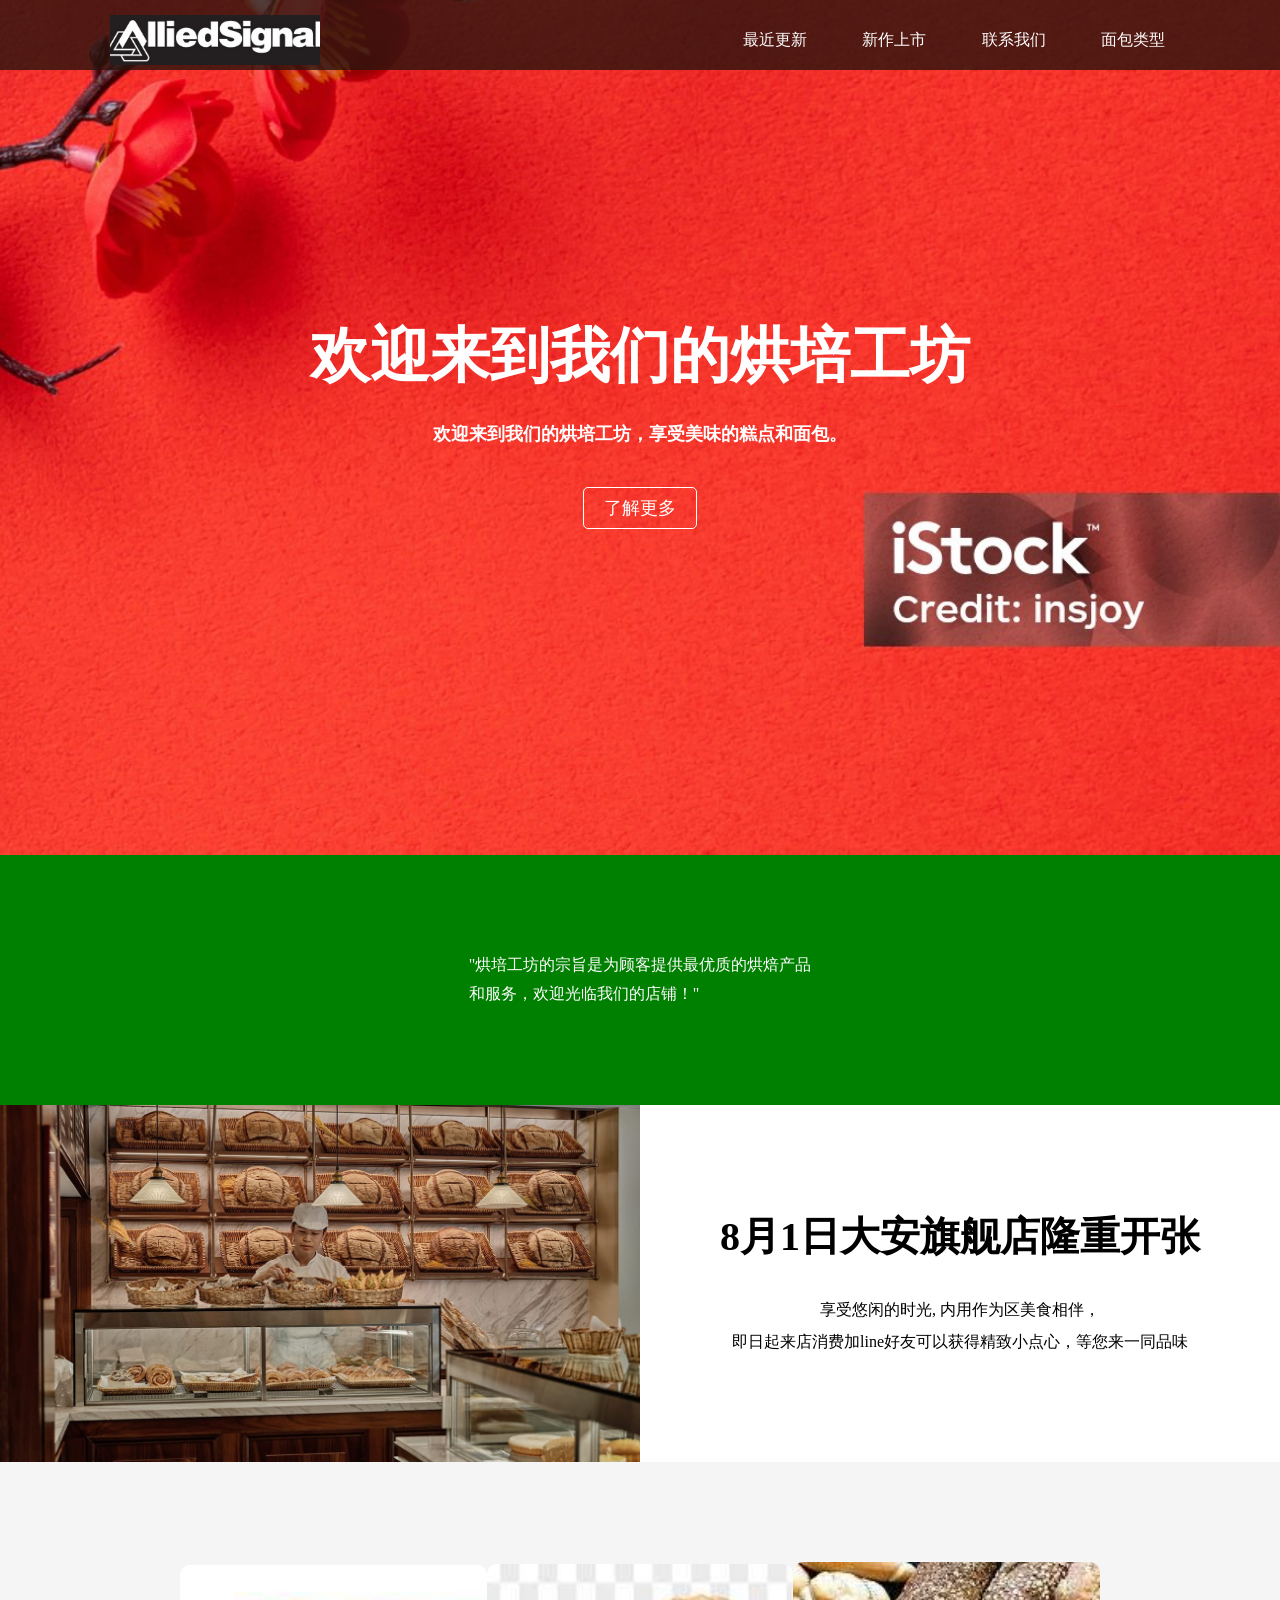
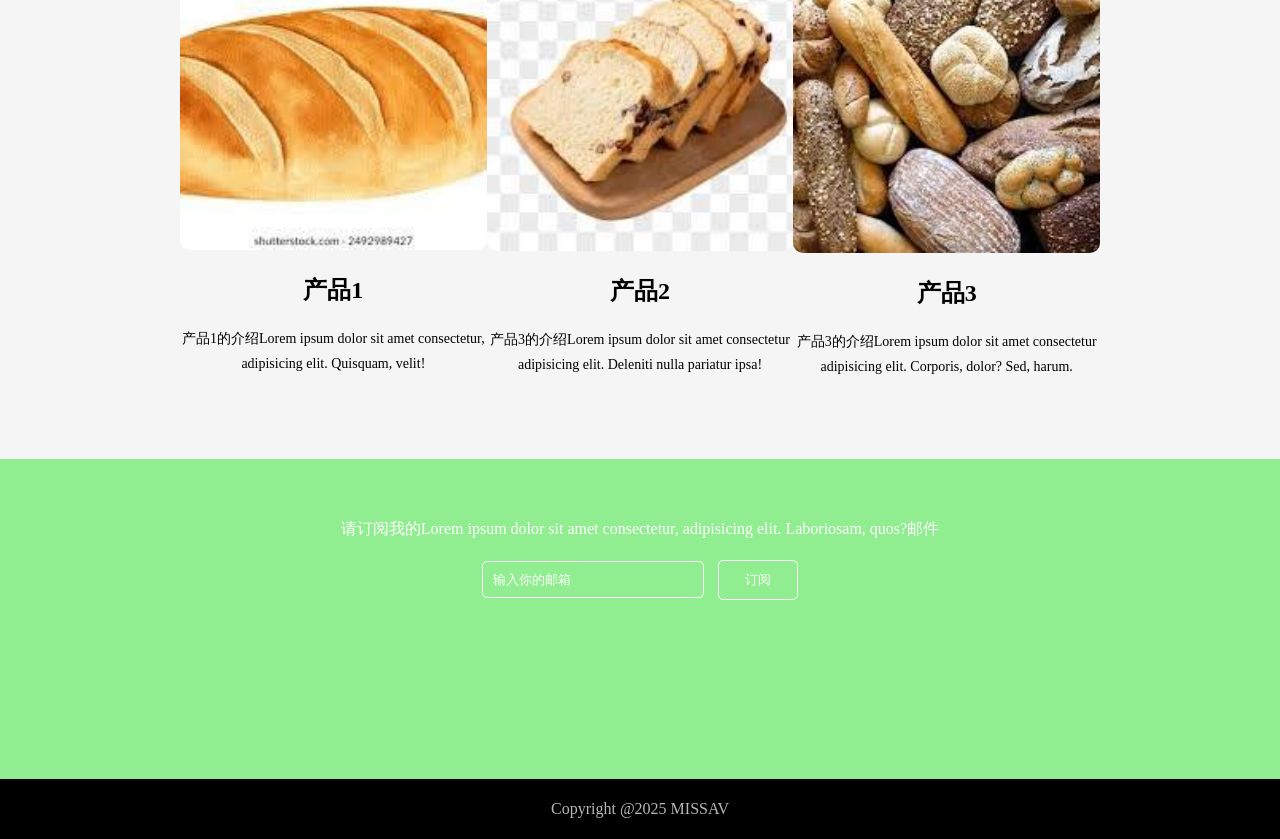
<file: index.html>
<!DOCTYPE html>
<!-- html标签里面的lang属性是用来设置网页的语言的 -->
<html lang="zh-CN">
<head>
  <meta charset="UTF-8">
  <meta name="viewport" content="width=device-width, initial-scale=1.0">
  <title>烘培工坊</title>
  <!-- 用link引入css样式表格 -->
  <link rel="stylesheet" href="style.css">
</head>

<body>
  <header>
    <!-- button是按钮，class是类名，汉堡选单的字符，在屏幕小的时候才出现，点击的时候显示导览列 -->
    <button class="menu">&#9776;</button>
    <h1>烘培工坊</h1>
    <nav>
      <!-- ul是无序列表，li是列表项，a是超链接 -->
      <ul>
      <li><a href="#">最近更新</a></li>
      <li><a href="#">新作上市</a></li>
      <li><a href="#">联系我们</a></li>
      <li><a href="#">面包类型</a></li>
       </ul>
    </nav>
  </header>
    
  <main>  
    <section class="intro">
      <h2>欢迎来到我们的烘培工坊</h2>
    <p><strong>欢迎来到我们的烘培工坊，享受美味的糕点和面包。</strong></p>
    <p><a href="https://www.example.com">了解更多</a></p>
    </section>
      
    <section class="slogan">
      <!--在 HTML 中，<blockquote> 标签用于表示引用的内容。通常用于引用其他来源的文本-->
      <blockquote>"烘培工坊的宗旨是为顾客提供最优质的烘焙产品 <br>和服务，欢迎光临我们的店铺！"</blockquote>
     </section>

    <section class="shop">
      <!-- img里面的src写的是文件的相对路径-->
      <img src="images/面包店.jpg" alt="烘培工坊大安店">

      <div class="info">
      <h2>8月1日大安旗舰店隆重开张</h2>
      <p>享受悠闲的时光, 内用作为区美食相伴，<br>
      即日起来店消费加line好友可以获得精致小点心，等您来一同品味</p>
      </div>
    </section>

    <!-- 产品介绍 -->
    <section class="product">
      <div>
        <img src="images/p1.jpeg" alt="产品1">
        <h3>产品1</h3>  
        <p>产品1的介绍Lorem ipsum dolor sit amet consectetur, adipisicing elit. Quisquam, velit!</p>
      </div>
      <div>
        <img src="images/p2.jpeg" alt="产品2">
        <h3>产品2</h3>  
        <p>产品3的介绍Lorem ipsum dolor sit amet consectetur adipisicing elit. Deleniti nulla pariatur ipsa!</p>
      </div>
      <div>
        <img src="images/p3.jpeg" alt="产品3">
        <h3>产品3</h3>  
        <p>产品3的介绍Lorem ipsum dolor sit amet consectetur adipisicing elit. Corporis, dolor? Sed, harum.</p>
      </div>
    </section>

    <section class="newsletter">
      <p>请订阅我的Lorem ipsum dolor sit amet consectetur, adipisicing elit. Laboriosam, quos?邮件</p>
      <form>
        <input type="email" placeholder="输入你的邮箱" required> 
        <button type="submit">订阅</button>
      </form>
    </section>
  </main>  

    <footer>
      <p>Copyright @2025 MISSAV</p>
    </footer>   
</body>
</html>
</file>
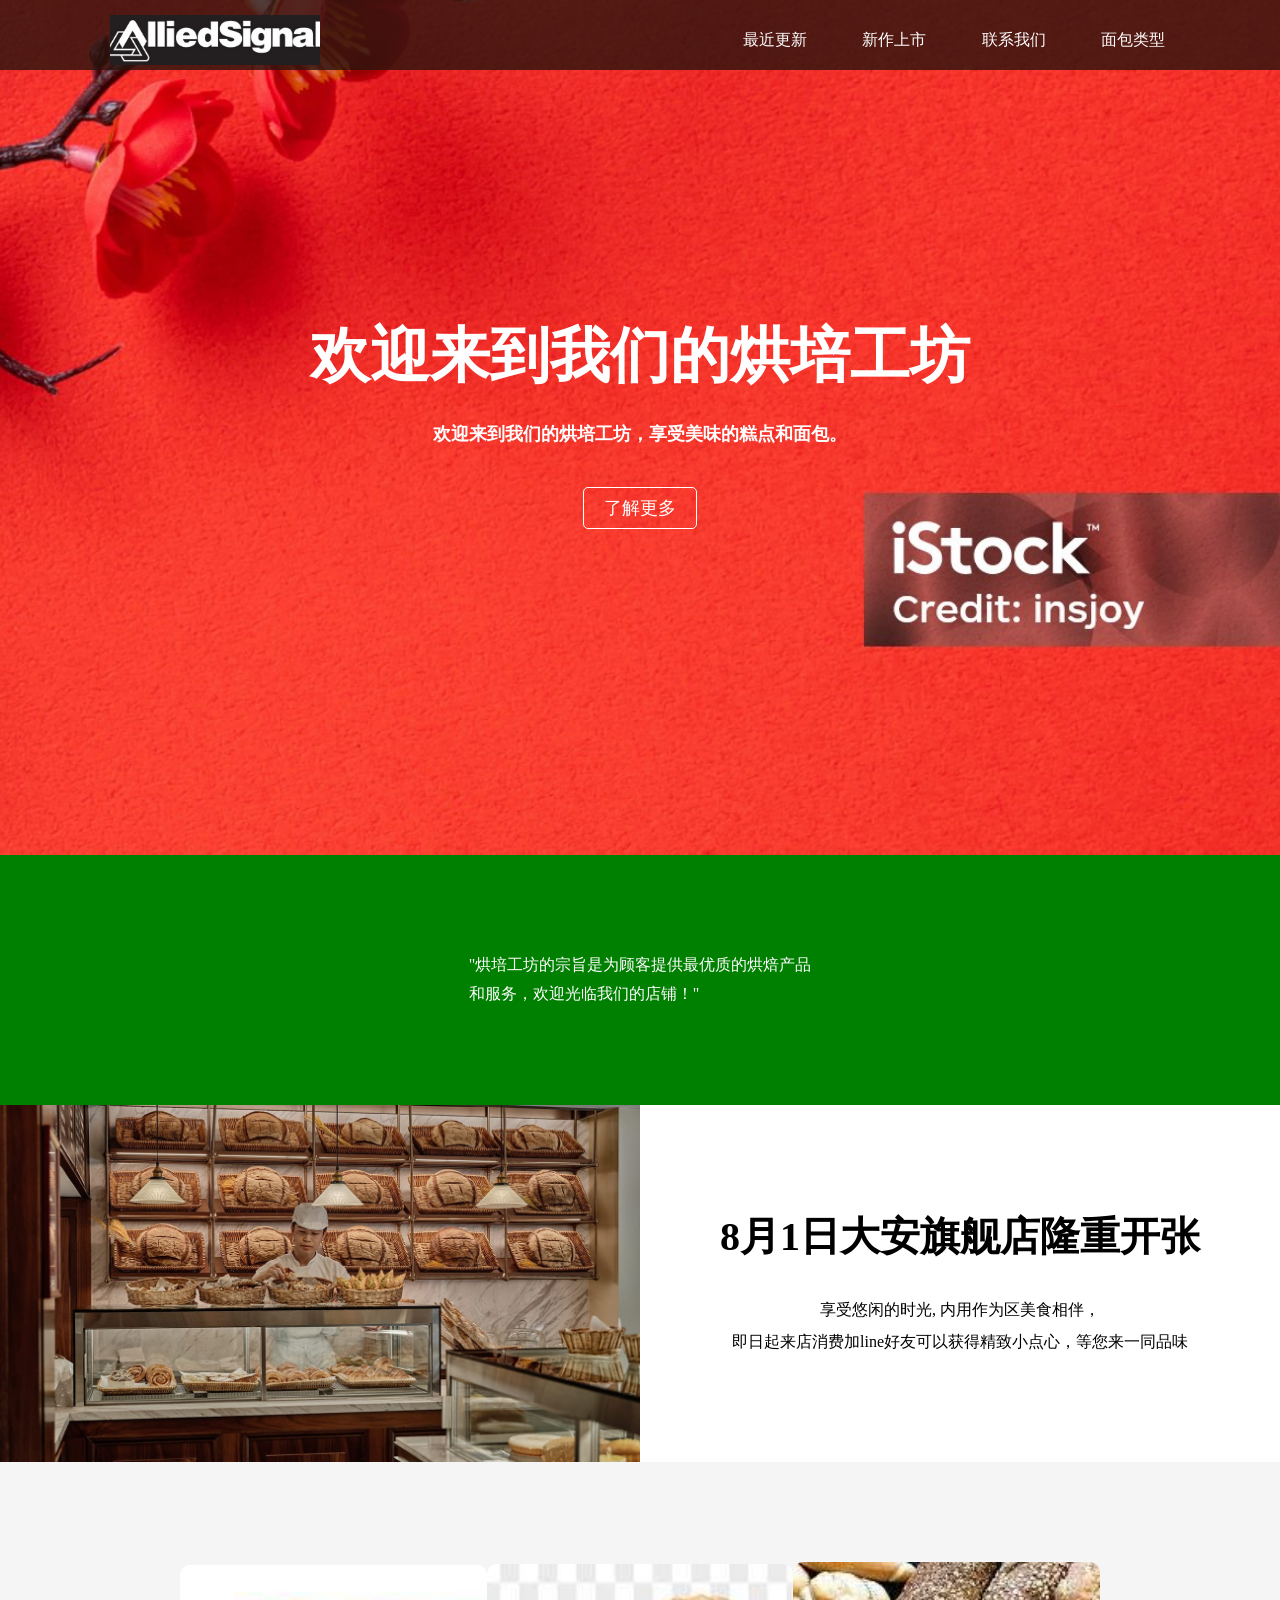
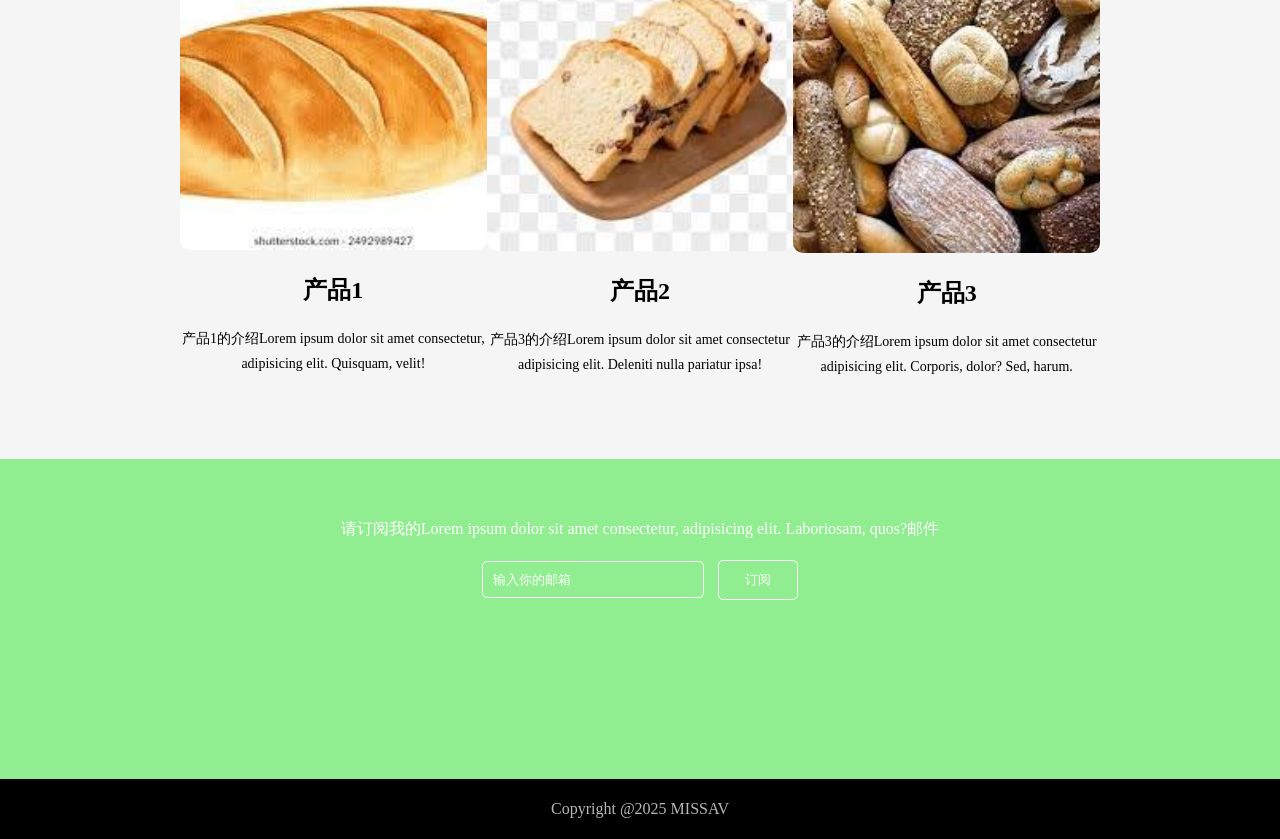
<file: my project example/index.html>
<!DOCTYPE html>
<!-- html标签里面的lang属性是用来设置网页的语言的 -->
<html lang="zh-CN">
<head>
  <meta charset="UTF-8">
  <meta name="viewport" content="width=device-width, initial-scale=1.0">
  <title>烘培工坊</title>
  <!-- 用link引入css样式表格 -->
  <link rel="stylesheet" href="style.css">
</head>

<body>
  <header>
    <!-- button是按钮，class是类名，汉堡选单的字符，在屏幕小的时候才出现，点击的时候显示导览列 -->
    <button class="menu">&#9776;</button>
    <h1>烘培工坊</h1>
    <nav>
      <!-- ul是无序列表，li是列表项，a是超链接 -->
      <ul>
      <li><a href="#">最近更新</a></li>
      <li><a href="#">新作上市</a></li>
      <li><a href="#">联系我们</a></li>
      <li><a href="#">面包类型</a></li>
      </ul>
    </nav>
  </header>
    
  <main>  
    <section class="intro">
      <h2>欢迎来到我们的烘培工坊</h2>
    <p><strong>欢迎来到我们的烘培工坊，享受美味的糕点和面包。</strong></p>
    <p><a href="https://www.example.com">了解更多</a></p>
    </section>
      
    <section class="slogan">
      <!--在 HTML 中，<blockquote> 标签用于表示引用的内容。通常用于引用其他来源的文本-->
      <blockquote>"烘培工坊的宗旨是为顾客提供最优质的烘焙产品 <br>和服务，欢迎光临我们的店铺！"</blockquote>
     </section>

    <section class="shop">
      <!-- img里面的src写的是文件的相对路径-->
      <img src="images/面包店.jpg" alt="烘培工坊大安店">

      <div class="info">
      <h2>8月1日大安旗舰店隆重开张</h2>
      <p>享受悠闲的时光, 内用作为区美食相伴，<br>
      即日起来店消费加line好友可以获得精致小点心，等您来一同品味</p>
      </div>
    </section>

    <!-- 产品介绍 -->
    <section class="product">
      <div>
        <img src="images/p1.jpeg" alt="产品1">
        <h3>产品1</h3>  
        <p>产品1的介绍Lorem ipsum dolor sit amet consectetur, adipisicing elit. Quisquam, velit!</p>
      </div>
      <div>
        <img src="images/p2.jpeg" alt="产品2">
        <h3>产品2</h3>  
        <p>产品3的介绍Lorem ipsum dolor sit amet consectetur adipisicing elit. Deleniti nulla pariatur ipsa!</p>
      </div>
      <div>
        <img src="images/p3.jpeg" alt="产品3">
        <h3>产品3</h3>  
        <p>产品3的介绍Lorem ipsum dolor sit amet consectetur adipisicing elit. Corporis, dolor? Sed, harum.</p>
      </div>
    </section>

    <section class="newsletter">
      <p>请订阅我的Lorem ipsum dolor sit amet consectetur, adipisicing elit. Laboriosam, quos?邮件</p>
      <form>
        <input type="email" placeholder="输入你的邮箱" required> 
        <button type="submit">订阅</button>
      </form>
    </section>
  </main>  

    <footer>
      <p>Copyright @2025 MISSAV</p>
    </footer>   
</body>
</html>
</file>
<file: style.css>
/* 因为css预设里面margin和padding是有值，这样可能对我们的设置造成干扰，所以先把他们变成0， */
* {
  padding: 0;
  margin: 0;
}

/* padding，margin设定一个值的话是四周，4个值的话顺序是上右下左，3个值的话中间的值代表的是上，左右，下 */

header {
  /* rgba最后一个数字是控制透明度 */
  background-color: rgba(42, 20, 14, 0.8);
  /* height：用于设置元素的高度。它定义了元素的总高度，包括内容、内边距和边框。
line-height：用于设置行高，即每行文本的高度。它主要影响文本的垂直间距，使文本在垂直方向上更加均匀和美观。 */
  height: 70px;
  /* 让header的宽度与视窗同宽 */
  width: 100%;
  /* 让导览列固定 */
  position: fixed;
}

/* 不过如果header的position变成fixed之后，整体版面会向上偏移，其他元素感知不到他了，所以可以调整第二个区块的高度变大一点 */

/* 让header里面的ul的position设置为绝对定位，这样ul就可以以他的父元素，也就是header元素来移动 */
header ul {
  position : absolute;
  /* 距离右边缘5vw，距离上方为0 */
  right: 5vw;
  top: 0; 
  /* ul 使用 line-height 属性来设置每行文本的高度为 80 像素。这是为了使 ul 内的文本在垂直方向上居中对齐，并与 header 的高度一致。 */
  line-height: 80px;
}

/* h1是烘培工坊这4个字，定位方式用的和header里面的ul是一样的都是绝对定位 */
h1 {
  color: white;
  position: absolute;
  left: 110px;
  top:0;
  line-height: 80px;
  /* h1保留文字，有助于搜索引擎理解，用加上背景图片的方法加上logo，用bgr去掉图片重复，bgp让图片置于h1的中心，然后用tin把文字推远 */
  background-image: url(images/logo.png);
  background-repeat: no-repeat;
  background-position: center;
  background-size: auto 50px; /* 设置背景图片的高度为50px，宽度自动调整 */
  width: 210px;
  text-indent: -999px;

}

header a {
  color: white;
  /* 去掉链接文本下面的默认的下划线的装饰底线 */
  text-decoration: none;
}
/* 在悬停a标签的时候让下面的底线显示出来，引导用户注意力,让用户知道这个元素是可以点击的 */
header a:hover {
  text-decoration: underline;
}

/* 因为ul是块元素，他会独占一行，所以将他转成行内元素 */
header li {
  display: inline;
  /* 调成视窗宽度的4%，这是一个相对单位*/
  margin-right: 4vw;
}

/* 有3个section，所以不同的section，用不同的class，这样就可以分别设置他们的css样式 */
.intro {
  background-color:antiquewhite;
  color: white;
  xheight: 85vh;
  /* 因为上面的header的position是fix了，这个版面会上移，所以我们加大这个区块高度 */
  height: 95vh;
  /* 设置背景图片，不让他重复拼贴，让覆盖整个元素，然后让图片垂直居中 */
  background-image: url(images/banner.jpg);
  background-repeat: no-repeat;
  background-size: cover;
  background-position: center;
  /* 父元素用display：flex可以让里面的元素自由排列 这是除了用position的另一种方法 */
  /* 让intro里面的元素变成横向排列 */
  display: flex;
  /* 维持纵向堆叠 */
  flex-direction: column;
  /* 水平对齐和垂直对齐都设置为中央  */
  align-items: center;
  justify-content: center;
}

/* 标题放大 */
/* 因为上面的header的position是fix了，这个版面会上移，所以我们调整下上边距*/
  .intro h2 {
  font-size: 60px;
  margin-top: 6px;
}

.intro p {
  color: white;
  font-size: 18px;
  /* 让行与行之间不会太拥挤 */
  margin: 25px 0;
}

.intro a {
  color: white;
  text-decoration: none;
  border: white 1px solid;
  padding: 10px 20px;
  /* 让按钮变成圆角 */
  border-radius: 5px;
}

/* 修改引用话语的样式 */
.slogan {
  background-color: green;
  color: white;
  /* 加大区块高度 */
  height: 250px;
  display: flex;
  align-items: center;
  justify-content: center;
  font-size: 16px;
  /* 使用 line-height 来调整文本行之间的间距，使文本在垂直方向上更加均匀和美观。
使用 margin 来调整元素与其他元素之间的距离，控制布局和间距 */
  line-height: 1.8em;
}

footer {
  background-color: black;
  color: #b7b7b7;
  height: 60px;
  display: flex;
  align-items: center;
  justify-content: center;
  font-size: 16px;
}

/* 用flex布局，让shop里面的元素横向排列,html里面用div把里面的几个几个元素包到一起了 */
.shop {
  display: flex;
}

/* 在这个示例中，.shop 元素被设置为一个 Flex 容器，里面的 <img> 元素的宽度被设置为其父容器 .shop 宽度的 50%。这意味着图片会占据 .shop 容器宽度的一半，剩下的一半空间由其他内容（如 .info）占据。 */
.shop img {
  width: 50%;
}

.info {
  width: 50%;
  background-color: white;
  display: flex;
  flex-direction: column;
  align-items: center;
  justify-content: center;
}

.info h2 {
  font-size: 40px;
  margin-bottom: 30px;
}
/* 居中对齐+ 行距 */
.info p {
  text-align: center;
  line-height: 2em;
}
  
.product {
  background-color: #f5f5f5;
  display: flex;
  /* 让里面的div均匀的分布在横轴上 */
  justify-content: space-between;
  /* 垂直对齐设置在中央 */
  align-items: center; 
  padding: 100px 180px 80px;
}

.product div {
  width: 400px;
  text-align: center;
}
/* 在这个示例中，.product 元素被设置为一个 Flex 容器，里面的每个 div 元素的宽度被设置为 400 像素。.product img { width: 100%; } 这行代码确保了每个 div 元素中的 <img> 元素的宽度占据其父容器 div 的 100%，即图片会自动调整大小以适应 div 的宽度。 */
.product img {
  width: 100%;
  border-radius: 10px;
}
.product h3 {
  font-size: 24px;
  margin: 20px 0;
}
.product p {
  font-size: 14px;
  /* 加大行距 */
  line-height: 1.8em;
}

.newsletter {
  background-color: lightgreen;
  color: white;
  display: flex;
  padding: 60px;
  flex-direction: column;
  align-items: center;
  height: 200px;
}

.newsletter p{
  margin-bottom: 20px;
}

.newsletter input, .newsletter button {
  background-color: transparent;
  color: white;
  border: white 1px solid;
  padding: 10px;
  border-radius: 5px;
}

.newsletter input {
  margin-right: 10px;
  width: 200px;
}

.newsletter button {
  width: 80px;
  cursor: pointer;
}
/* 这行 CSS 代码的作用是设置 <input> 元素中的占位符文本的颜色为白色。 */
input::placeholder {
  color: white;
}

/* 要去掉输入框在获得焦点时显示的默认黑色轮廓，可以使用 CSS 的 outline 属性将其设置为 none。然后换成自己喜欢的效果 */
input:focus {
  outline: none;
  border-color: red;
}
/* 在银幕足够大的时候不用显示这个东西 */
.menu {
  display: none;
}

/* 响应式设计：在不同的银幕下维持内容的比例不变形 在屏幕宽度小于 1024 像素时应用以下 CSS 代码  */
@media screen and (max-width: 1024px) {
  header ul {
    display: none;
  }
  header h1 {
    position: absolute; /* 确保 h1 元素是绝对定位 */
    left: 50%; /* 将 h1 元素的左边缘与视口的中心对齐 */
    transform: translateX(-50%); /* 使用 transform 属性将 h1 元素水平居中 */
  }
  .intro h2 {
    font-size: 40px;
  }
  /*mean的展开需要用到js就先不写了; */
  .menu{
    display: block;
    background-color: transparent;
    color: white;
    font-size: 35px;
    position: absolute;
    left: 20px;
    top: 20px;
    /* 去掉阴影 */
    border: none;
    cursor: pointer;
  }

  .shop {
    flex-direction: column;
  }
  .shop img {
    width: 100%;
  }
  .info {
    width: 100%;
    padding: 40px 0;
  }
  .info h2 {
    font-size: 30px;
  }
  .product {
    flex-direction: column;
    padding: 60px 0;
  }
  .product div {
    margin-bottom: 40px;
  }
}
</file>
<file: my project example/style.css>
/* 因为css预设里面margin和padding是有值，这样可能对我们的设置造成干扰，所以先把他们变成0， */
* {
  padding: 0;
  margin: 0;
}

/* padding，margin设定一个值的话是四周，4个值的话顺序是上右下左，3个值的话中间的值代表的是上，左右，下 */

header {
  /* rgba最后一个数字是控制透明度 */
  background-color: rgba(42, 20, 14, 0.8);
  /* height：用于设置元素的高度。它定义了元素的总高度，包括内容、内边距和边框。
line-height：用于设置行高，即每行文本的高度。它主要影响文本的垂直间距，使文本在垂直方向上更加均匀和美观。 */
  height: 70px;
  /* 让header的宽度与视窗同宽 */
  width: 100%;
  /* 让导览列固定 */
  position: fixed;
}

/* 不过如果header的position变成fixed之后，整体版面会向上偏移，其他元素感知不到他了，所以可以调整第二个区块的高度变大一点 */

/* 让header里面的ul的position设置为绝对定位，这样ul就可以以他的父元素，也就是header元素来移动 */
header ul {
  position : absolute;
  /* 距离右边缘5vw，距离上方为0 */
  right: 5vw;
  top: 0; 
  /* ul 使用 line-height 属性来设置每行文本的高度为 80 像素。这是为了使 ul 内的文本在垂直方向上居中对齐，并与 header 的高度一致。 */
  line-height: 80px;
}

/* h1是烘培工坊这4个字，定位方式用的和header里面的ul是一样的都是绝对定位 */
h1 {
  color: white;
  position: absolute;
  left: 110px;
  top:0;
  line-height: 80px;
  /* h1保留文字，有助于搜索引擎理解，用加上背景图片的方法加上logo，用bgr去掉图片重复，bgp让图片置于h1的中心，然后用tin把文字推远 */
  background-image: url(images/logo.png);
  background-repeat: no-repeat;
  background-position: center;
  background-size: auto 50px; /* 设置背景图片的高度为50px，宽度自动调整 */
  width: 210px;
  text-indent: -999px;

}

header a {
  color: white;
  /* 去掉链接文本下面的默认的下划线的装饰底线 */
  text-decoration: none;
}
/* 在悬停a标签的时候让下面的底线显示出来，引导用户注意力,让用户知道这个元素是可以点击的 */
header a:hover {
  text-decoration: underline;
}

/* 因为ul是块元素，他会独占一行，所以将他转成行内元素 */
header li {
  display: inline;
  /* 调成视窗宽度的4%，这是一个相对单位*/
  margin-right: 4vw;
}

/* 有3个section，所以不同的section，用不同的class，这样就可以分别设置他们的css样式 */
.intro {
  background-color:antiquewhite;
  color: white;
  xheight: 85vh;
  /* 因为上面的header的position是fix了，这个版面会上移，所以我们加大这个区块高度 */
  height: 95vh;
  /* 设置背景图片，不让他重复拼贴，让覆盖整个元素，然后让图片垂直居中 */
  background-image: url(images/banner.jpg);
  background-repeat: no-repeat;
  background-size: cover;
  background-position: center;
  /* 父元素用display：flex可以让里面的元素自由排列 这是除了用position的另一种方法 */
  /* 让intro里面的元素变成横向排列 */
  display: flex;
  /* 维持纵向堆叠 */
  flex-direction: column;
  /* 水平对齐和垂直对齐都设置为中央  */
  align-items: center;
  justify-content: center;
}

/* 标题放大 */
/* 因为上面的header的position是fix了，这个版面会上移，所以我们调整下上边距*/
  .intro h2 {
  font-size: 60px;
  margin-top: 6px;
}

.intro p {
  color: white;
  font-size: 18px;
  /* 让行与行之间不会太拥挤 */
  margin: 25px 0;
}

.intro a {
  color: white;
  text-decoration: none;
  border: white 1px solid;
  padding: 10px 20px;
  /* 让按钮变成圆角 */
  border-radius: 5px;
}

/* 修改引用话语的样式 */
.slogan {
  background-color: green;
  color: white;
  /* 加大区块高度 */
  height: 250px;
  display: flex;
  align-items: center;
  justify-content: center;
  font-size: 16px;
  /* 使用 line-height 来调整文本行之间的间距，使文本在垂直方向上更加均匀和美观。
使用 margin 来调整元素与其他元素之间的距离，控制布局和间距 */
  line-height: 1.8em;
}

footer {
  background-color: black;
  color: #b7b7b7;
  height: 60px;
  display: flex;
  align-items: center;
  justify-content: center;
  font-size: 16px;
}

/* 用flex布局，让shop里面的元素横向排列,html里面用div把里面的几个几个元素包到一起了 */
.shop {
  display: flex;
}

/* 在这个示例中，.shop 元素被设置为一个 Flex 容器，里面的 <img> 元素的宽度被设置为其父容器 .shop 宽度的 50%。这意味着图片会占据 .shop 容器宽度的一半，剩下的一半空间由其他内容（如 .info）占据。 */
.shop img {
  width: 50%;
}

.info {
  width: 50%;
  background-color: white;
  display: flex;
  flex-direction: column;
  align-items: center;
  justify-content: center;
}

.info h2 {
  font-size: 40px;
  margin-bottom: 30px;
}
/* 居中对齐+ 行距 */
.info p {
  text-align: center;
  line-height: 2em;
}
  
.product {
  background-color: #f5f5f5;
  display: flex;
  /* 让里面的div均匀的分布在横轴上 */
  justify-content: space-between;
  /* 垂直对齐设置在中央 */
  align-items: center; 
  padding: 100px 180px 80px;
}

.product div {
  width: 400px;
  text-align: center;
}
/* 在这个示例中，.product 元素被设置为一个 Flex 容器，里面的每个 div 元素的宽度被设置为 400 像素。.product img { width: 100%; } 这行代码确保了每个 div 元素中的 <img> 元素的宽度占据其父容器 div 的 100%，即图片会自动调整大小以适应 div 的宽度。 */
.product img {
  width: 100%;
  border-radius: 10px;
}
.product h3 {
  font-size: 24px;
  margin: 20px 0;
}
.product p {
  font-size: 14px;
  /* 加大行距 */
  line-height: 1.8em;
}

.newsletter {
  background-color: lightgreen;
  color: white;
  display: flex;
  padding: 60px;
  flex-direction: column;
  align-items: center;
  height: 200px;
}

.newsletter p{
  margin-bottom: 20px;
}

.newsletter input, .newsletter button {
  background-color: transparent;
  color: white;
  border: white 1px solid;
  padding: 10px;
  border-radius: 5px;
}

.newsletter input {
  margin-right: 10px;
  width: 200px;
}

.newsletter button {
  width: 80px;
  cursor: pointer;
}
/* 这行 CSS 代码的作用是设置 <input> 元素中的占位符文本的颜色为白色。 */
input::placeholder {
  color: white;
}

/* 要去掉输入框在获得焦点时显示的默认黑色轮廓，可以使用 CSS 的 outline 属性将其设置为 none。然后换成自己喜欢的效果 */
input:focus {
  outline: none;
  border-color: red;
}
/* 在银幕足够大的时候不用显示这个东西 */
.menu {
  display: none;
}

/* 响应式设计：在不同的银幕下维持内容的比例不变形 在屏幕宽度小于 1024 像素时应用以下 CSS 代码  */
@media screen and (max-width: 1024px) {
  header ul {
    display: none;
  }
  header h1 {
    position: absolute; /* 确保 h1 元素是绝对定位 */
    left: 50%; /* 将 h1 元素的左边缘与视口的中心对齐 */
    transform: translateX(-50%); /* 使用 transform 属性将 h1 元素水平居中 */
  }
  .intro h2 {
    font-size: 40px;
  }
  /*mean的展开需要用到js就先不写了; */
  .menu{
    display: block;
    background-color: transparent;
    color: white;
    font-size: 35px;
    position: absolute;
    left: 20px;
    top: 20px;
    /* 去掉阴影 */
    border: none;
    cursor: pointer;
  }

  .shop {
    flex-direction: column;
  }
  .shop img {
    width: 100%;
  }
  .info {
    width: 100%;
    padding: 40px 0;
  }
  .info h2 {
    font-size: 30px;
  }
  .product {
    flex-direction: column;
    padding: 60px 0;
  }
  .product div {
    margin-bottom: 40px;
  }
}
</file>
